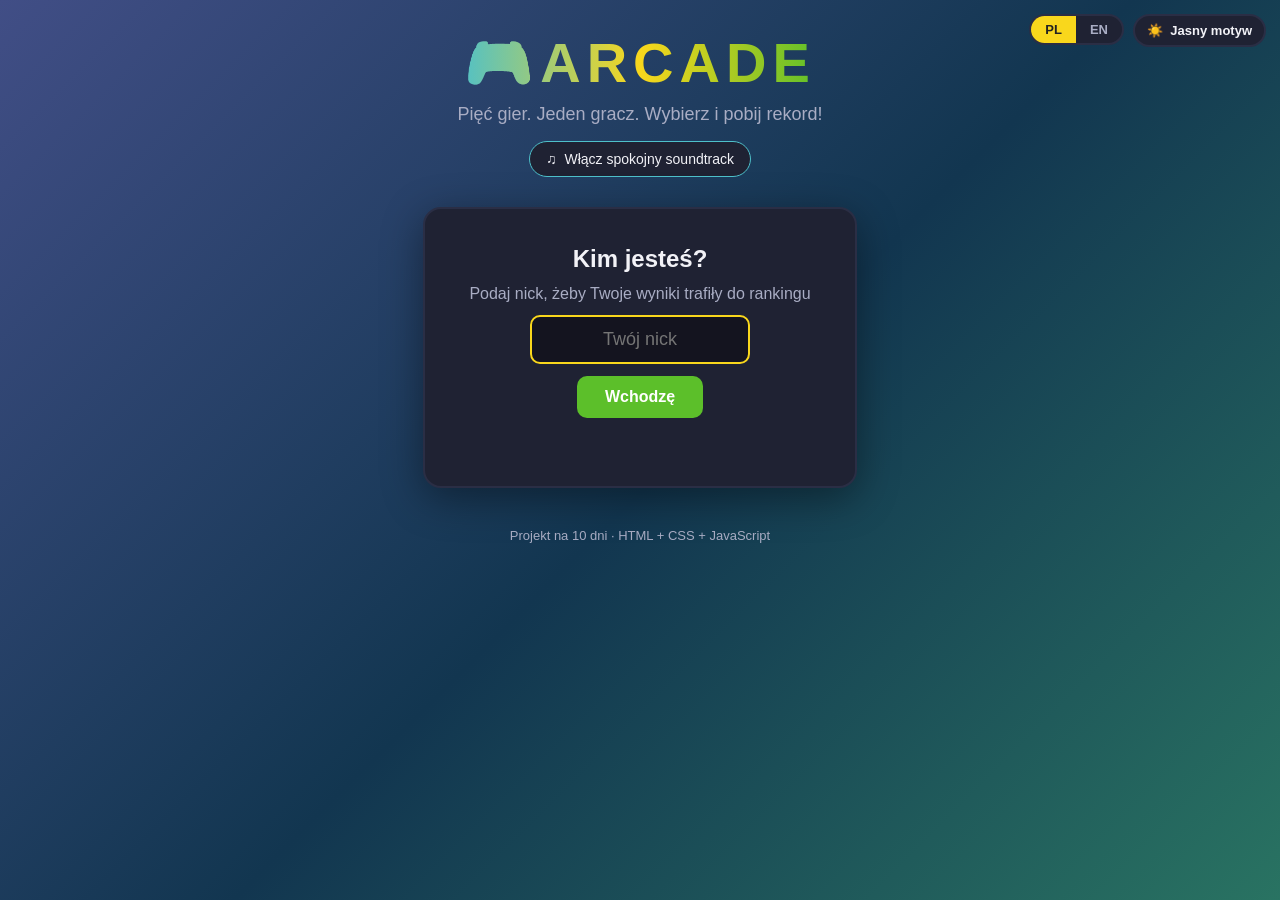
<file: index.html>
<!DOCTYPE html>
<html lang="pl">
<head>
    <!-- Ustawienia dokumentu: kodowanie, widok mobilny, tytuł i arkusz stylów menu. -->
    <meta charset="UTF-8">
    <meta name="viewport" content="width=device-width, initial-scale=1.0">
    <title data-i18n="tytul_strony">Arcade | Wybierz grę</title>
    <link rel="stylesheet" href="menu.css">
</head>
<body>

    <!-- Przyciski zmiany języka strony. Obsługuje je wspólny skrypt rowerek.js. -->
    <div class="jezyk-przelacznik">
        <button data-jezyk="pl">PL</button>
        <button data-jezyk="en">EN</button>
    </div>
    <!-- Przełącznik jasnego i ciemnego motywu; wybrany motyw jest zapisywany w przeglądarce. -->
    <button type="button" class="motyw-przelacznik" data-motyw-przelacz aria-label="Jasny motyw">
        <span aria-hidden="true">☀️</span>
        <span data-motyw-etykieta>Jasny motyw</span>
    </button>

    <!-- Tytuł strony i krótki opis salonu gier. -->
    <header class="naglowek">
        <h1>🎮ARCADE</h1>
        <p class="podtytul" data-i18n="podtytul">Pięć gier. Jeden gracz. Wybierz i pobij rekord!</p>
        <button type="button" id="soundtrack-btn" class="soundtrack-btn" aria-pressed="false">
            <span aria-hidden="true">♫</span>
            <span id="soundtrack-label" data-i18n="soundtrack_play">Włącz spokojny soundtrack</span>
        </button>
    </header>

    <main>
        <!-- Formularz logowania wyświetlany przed wyborem gry. -->
        <section id="login-box" class="panel">
            <h2 data-i18n="login_tytul">Kim jesteś?</h2>
            <p data-i18n="login_opis">Podaj nick, żeby Twoje wyniki trafiły do rankingu</p>
            <input id="nick-input" type="text" maxlength="12" data-i18n-placeholder="nick_placeholder" placeholder="Twój nick" autocomplete="off">
            <button id="zaloguj-btn" class="przycisk" data-i18n="wchodze">Wchodzę</button>
            <p id="login-blad"></p>
        </section>

        <!-- Menu gier, ranking gracza oraz ciekawostki uzupełniane przez menu.js. -->
        <section id="wybor" class="hidden">
            <div class="gracz-pasek">
                <span>👤 <span data-i18n="gracz">Gracz:</span> <strong id="nick-wyswietl"></strong></span>
                <button id="wyloguj-btn" class="maly" data-i18n="zmien_gracza">Zmień gracza</button>
            </div>

            <section class="wyzwanie" aria-labelledby="wyzwanie-tytul">
                <div class="wyzwanie-ikona" aria-hidden="true">⚡</div>
                <div class="wyzwanie-tresc">
                    <span class="wyzwanie-etykieta" data-i18n="wyzwanie_etykieta">WYZWANIE DNIA</span>
                    <h2 id="wyzwanie-tytul"><span data-i18n="wyzwanie-dzis">Dziś na celowniku:</span> <strong id="wyzwanie-gra">SNAKE</strong></h2>
                    <p data-i18n="wyzwanie-opis">Pobij swój rekord i zgarnij chwałę!</p>
                </div>
                <div class="wyzwanie-akcja">
                    <div class="wyzwanie-czas">
                        <span data-i18n="wyzwanie-koniec">Nowe wyzwanie za</span>
                        <strong id="wyzwanie-odliczanie">24:00:00</strong>
                    </div>
                    <a id="wyzwanie-link" class="przycisk" href="document2.html" data-i18n="wyzwanie-graj">Podejmij wyzwanie →</a>
                </div>
            </section>

            <section class="osiagniecia" aria-labelledby="osiagniecia-tytul">
                <div class="osiagniecia-naglowek">
                    <div>
                        <h2 id="osiagniecia-tytul" data-i18n="osiagniecia_tytul">Twoje osiągnięcia</h2>
                        <p data-i18n="osiagniecia_opis">Graj, zdobywaj punkty i odblokowuj odznaki.</p>
                    </div>
                    <strong id="osiagniecia-licznik" aria-live="polite">0/5</strong>
                </div>
                <ul class="osiagniecia-lista">
                    <li class="osiagniecie" id="osiagniecie-flappy">
                        <span class="osiagniecie-ikona" aria-hidden="true">🐦</span>
                        <span class="osiagniecie-tresc">
                            <strong data-i18n="osiagniecie_flappy">Pewne skrzydła</strong>
                            <span data-i18n="osiagniecie_flappy_opis">Zdobądź 10 punktów we Flappy.</span>
                        </span>
                        <span class="osiagniecie-postep" id="postep-flappy">0/10</span>
                        <span class="osiagniecie-status" id="status-flappy"></span>
                    </li>
                    <li class="osiagniecie" id="osiagniecie-snake">
                        <span class="osiagniecie-ikona" aria-hidden="true">🐍</span>
                        <span class="osiagniecie-tresc">
                            <strong data-i18n="osiagniecie_snake">Wąż nie do zatrzymania</strong>
                            <span data-i18n="osiagniecie_snake_opis">Zdobądź 10 punktów w Snake’u.</span>
                        </span>
                        <span class="osiagniecie-postep" id="postep-snake">0/10</span>
                        <span class="osiagniecie-status" id="status-snake"></span>
                    </li>
                    <li class="osiagniecie" id="osiagniecie-rajd">
                        <span class="osiagniecie-ikona" aria-hidden="true">🏁</span>
                        <span class="osiagniecie-tresc">
                            <strong data-i18n="osiagniecie_rajd">Do mety!</strong>
                            <span data-i18n="osiagniecie_rajd_opis">Ukończ trzy okrążenia w Rajdzie.</span>
                        </span>
                        <span class="osiagniecie-postep" id="postep-rajd">0/1</span>
                        <span class="osiagniecie-status" id="status-rajd"></span>
                    </li>
                    <li class="osiagniecie" id="osiagniecie-breakout">
                        <span class="osiagniecie-ikona" aria-hidden="true">🧱</span>
                        <span class="osiagniecie-tresc">
                            <strong data-i18n="osiagniecie_breakout">Mistrz cegiełek</strong>
                            <span data-i18n="osiagniecie_breakout_opis">Zdobądź 300 punktów w Breakoucie.</span>
                        </span>
                        <span class="osiagniecie-postep" id="postep-breakout">0/300</span>
                        <span class="osiagniecie-status" id="status-breakout"></span>
                    </li>
                    <li class="osiagniecie" id="osiagniecie-tetris">
                        <span class="osiagniecie-ikona" aria-hidden="true">🧩</span>
                        <span class="osiagniecie-tresc">
                            <strong data-i18n="osiagniecie_tetris">Mistrz układania</strong>
                            <span data-i18n="osiagniecie_tetris_opis">Zdobądź 500 punktów w Tetrisie.</span>
                        </span>
                        <span class="osiagniecie-postep" id="postep-tetris">0/500</span>
                        <span class="osiagniecie-status" id="status-tetris"></span>
                    </li>
                </ul>
            </section>

            <div class="karty">

                <!-- Karta Flappy: opis, rekord, ranking i odnośnik do gry. -->
                <article class="karta" tabindex="0">
                    <div class="obrazek flappy-tlo">
                        <span class="chmurka c1">☁️</span>
                        <span class="chmurka c2">☁️</span>
                        <span class="postac">🐦</span>
                    </div>
                    <div class="tresc">
                        <h2>PIGEON</h2>
                        <p class="opis" data-i18n="flappy_opis">Leć między rurami i nie dotknij niczego. Proste zasady, trudne wykonanie.</p>
                        <p class="sterowanie" data-i18n="flappy_ster">⌨️ Spacja, klik lub dotyk</p>

                        <div class="statystyki">
                            <p class="rekord"><span data-i18n="twoj_rekord">Twój rekord:</span> <strong id="rekord-flappy">0</strong></p>
                            <h3 data-i18n="top3">🏆 TOP 3</h3>
                            <ol id="top-flappy"></ol>
                        </div>

                        <div class="ciekawostka">
                            <span class="etykieta" data-i18n="czy_wiesz">💡 Czy wiesz, że...</span>
                            <p id="fakt-flappy"></p>
                            <button class="link-btn" data-gra="flappy" data-i18n="kolejna">Kolejna ciekawostka ↻</button>
                        </div>

                        <a class="graj" href="document.html" data-i18n="graj_flappy">▶ Graj we Flappy</a>
                    </div>
                </article>

                <!-- Karta Snake: opis, rekord, ranking i odnośnik do gry. -->
                <article class="karta" tabindex="0">
                    <div class="obrazek snake-tlo">
                        <span class="jablko">🍎</span>
                        <span class="postac">🐍</span>
                    </div>
                    <div class="tresc">
                        <h2>SNAKE</h2>
                        <p class="opis" data-i18n="snake_opis">Zjadaj jabłka, rośnij i nie wjedź w siebie. Z każdym punktem jest szybciej.</p>
                        <p class="sterowanie" data-i18n="snake_ster">⌨️ Strzałki lub WASD, P to pauza</p>

                        <div class="statystyki">
                            <p class="rekord"><span data-i18n="twoj_rekord">Twój rekord:</span> <strong id="rekord-snake">0</strong></p>
                            <h3 data-i18n="top3">🏆 TOP 3</h3>
                            <ol id="top-snake"></ol>
                        </div>

                        <div class="ciekawostka">
                            <span class="etykieta" data-i18n="czy_wiesz">💡 Czy wiesz, że...</span>
                            <p id="fakt-snake"></p>
                            <button class="link-btn" data-gra="snake" data-i18n="kolejna">Kolejna ciekawostka ↻</button>
                        </div>

                        <a class="graj" href="document2.html" data-i18n="graj_snake">▶ Graj w Snake</a>
                    </div>
                </article>

                <!-- Karta rajdu: opis, najlepszy czas, ranking i odnośnik do gry. -->
                <article class="karta" tabindex="0">
                    <div class="obrazek rajd-tlo">
                        <span class="postac">🏎️</span>
                    </div>
                    <div class="tresc">
                        <h2 data-i18n="rajd_nazwa">Rajd</h2>
                        <p class="opis" data-i18n="rajd_opis">Wybierz jedną z 4 długich tras i przejedź 3 okrążenia. Uważaj na piasek, żwir i błoto!</p>
                        <p class="sterowanie" data-i18n="rajd_ster">⌨️ Strzałki lub WASD, spacja to hamulec ręczny</p>

                        <div class="statystyki">
                            <p class="rekord"><span data-i18n="twoj_czas">Twój najlepszy czas:</span> <strong id="rekord-rajd">--</strong></p>
                            <h3 data-i18n="top3_czasy">🏆 Najlepsze czasy</h3>
                            <ol id="top-rajd"></ol>
                        </div>

                        <div class="ciekawostka">
                            <span class="etykieta" data-i18n="czy_wiesz">💡 Czy wiesz, że...</span>
                            <p id="fakt-rajd"></p>
                            <button class="link-btn" data-gra="rajd" data-i18n="kolejna">Kolejna ciekawostka ↻</button>
                        </div>

                        <a class="graj" href="rajd.html" data-i18n="graj_rajd">▶ Jedź w Rajdzie</a>
                    </div>
                </article>

                <!-- Karta Breakout: opis, rekord, ranking i odnośnik do gry. -->
                <article class="karta" tabindex="0">
                    <div class="obrazek breakout-tlo">
                        <span class="cegielki" aria-hidden="true">🟥🟨🟩</span>
                        <span class="postac">🏓</span>
                    </div>
                    <div class="tresc">
                        <h2 data-i18n="breakout_nazwa">Breakout</h2>
                        <p class="opis" data-i18n="breakout_opis">Odbijaj piłkę paletką, rozbij cegiełki i nie pozwól jej spaść!</p>
                        <p class="sterowanie" data-i18n="breakout_ster">⌨️ Strzałki lub A/D, mysz albo dotyk</p>

                        <div class="statystyki">
                            <p class="rekord"><span data-i18n="twoj_rekord">Twój rekord:</span> <strong id="rekord-breakout">0</strong></p>
                            <h3 data-i18n="top3">🏆 TOP 3</h3>
                            <ol id="top-breakout"></ol>
                        </div>

                        <div class="ciekawostka">
                            <span class="etykieta" data-i18n="czy_wiesz">💡 Czy wiesz, że...</span>
                            <p id="fakt-breakout"></p>
                            <button class="link-btn" data-gra="breakout" data-i18n="kolejna">Kolejna ciekawostka ↻</button>
                        </div>

                        <a class="graj" href="breakout.html" data-i18n="graj_breakout">▶ Graj w Breakout</a>
                    </div>
                </article>

                <!-- Karta Tetrisa: opis, rekord, ranking i odnośnik do gry. -->
                <article class="karta" tabindex="0">
                    <div class="obrazek tetris-tlo">
                        <span class="tetris-klocki" aria-hidden="true">🟦🟪🟨</span>
                        <span class="postac">🧩</span>
                    </div>
                    <div class="tresc">
                        <h2 data-i18n="tetris_nazwa">Tetris</h2>
                        <p class="opis" data-i18n="tetris_opis">Układaj spadające klocki, czyść rzędy i zdobywaj punkty.</p>
                        <p class="sterowanie" data-i18n="tetris_ster">⌨️ ← → ruch, ↑ obrót, ↓ szybciej, spacja: zrzut, P: pauza</p>

                        <div class="statystyki">
                            <p class="rekord"><span data-i18n="twoj_rekord">Twój rekord:</span> <strong id="rekord-tetris">0</strong></p>
                            <h3 data-i18n="top3">🏆 TOP 3</h3>
                            <ol id="top-tetris"></ol>
                        </div>

                        <div class="ciekawostka">
                            <span class="etykieta" data-i18n="czy_wiesz">💡 Czy wiesz, że...</span>
                            <p id="fakt-tetris"></p>
                            <button class="link-btn" data-gra="tetris" data-i18n="kolejna">Kolejna ciekawostka ↻</button>
                        </div>

                        <a class="graj" href="tetris.html" data-i18n="graj_tetris">▶ Graj w Tetrisa</a>
                    </div>
                </article>

            </div>
        </section>
    </main>

    <!-- Stopka z opisem projektu. -->
    <footer data-i18n="stopka">Projekt na 10 dni · HTML + CSS + JavaScript</footer>

    <!-- Najpierw ładowane są tłumaczenia i obsługa motywu, potem logika menu. -->
    <script src="rowerek.js"></script>
    <script src="menu.js"></script>
</body>
</html>
</file>
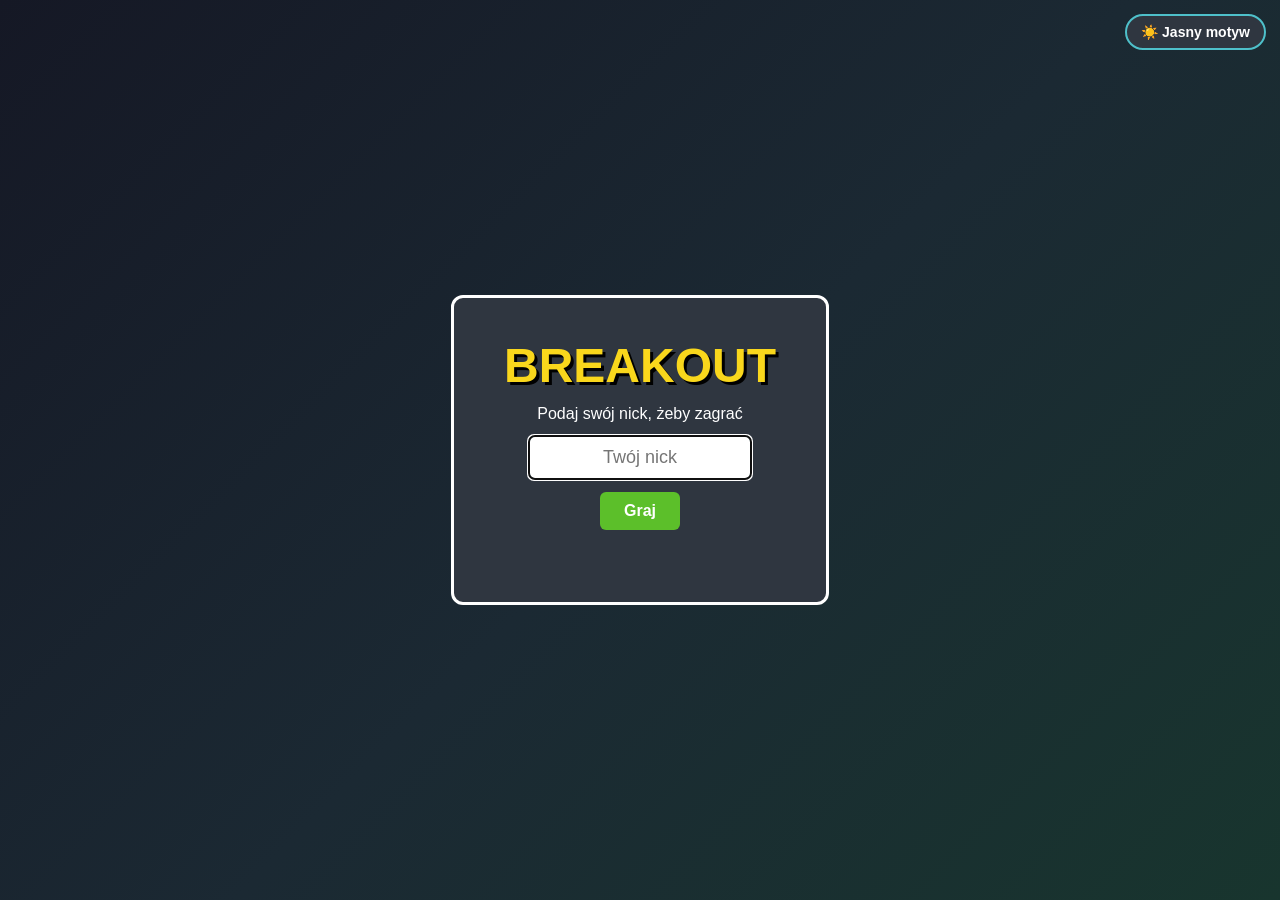
<file: breakout.html>
<!DOCTYPE html>
<html lang="pl">
<head>
    <meta charset="UTF-8">
    <meta name="viewport" content="width=device-width, initial-scale=1.0">
    <title>Breakout</title>
    <link rel="stylesheet" href="style.css">
</head>
<body>
    <button type="button" class="motyw-przelacznik" data-motyw-przelacz aria-label="Jasny motyw">
        <span aria-hidden="true">☀️</span>
        <span data-motyw-etykieta>Jasny motyw</span>
    </button>

    <div id="login-ekran">
        <h1>BREAKOUT</h1>
        <p data-i18n="login_gra_opis">Podaj swój nick, żeby zagrać</p>
        <input id="nick-input" type="text" maxlength="12" data-i18n-placeholder="nick_placeholder" placeholder="Twój nick" autocomplete="off">
        <button id="zaloguj-btn" data-i18n="graj_btn">Graj</button>
        <p id="login-blad"></p>
    </div>

    <div id="gra-kontener" class="hidden">
        <div class="breakout-plansza">
            <canvas id="gra" class="breakout-canvas" width="480" height="600"></canvas>
            <div class="sterowanie-dotykowe breakout-przyciski" aria-label="Sterowanie Breakout">
                <button type="button" data-ruch-paletki="-1" data-i18n-aria-label="kontrolka_lewo">←</button>
                <button type="button" id="breakout-pauza-btn" data-i18n="breakout_pauzuj">Pauza</button>
                <button type="button" data-ruch-paletki="1" data-i18n-aria-label="kontrolka_prawo">→</button>
            </div>
            <section class="breakout-selektor" aria-labelledby="breakout-poziomy-tytul">
                <h2 id="breakout-poziomy-tytul" data-i18n="breakout_wybierz_poziom">Wybierz poziom</h2>
                <div class="breakout-poziomy" role="group" aria-labelledby="breakout-poziomy-tytul">
                    <button type="button" class="breakout-poziom-btn" data-poziom="1" data-i18n="breakout_poziom_1">Poziom 1</button>
                    <button type="button" class="breakout-poziom-btn" data-poziom="2" data-i18n="breakout_poziom_2">Poziom 2</button>
                    <button type="button" class="breakout-poziom-btn" data-poziom="3" data-i18n="breakout_poziom_3">Poziom 3</button>
                    <button type="button" class="breakout-poziom-btn" data-poziom="4" data-i18n="breakout_poziom_4">Poziom 4</button>
                    <button type="button" class="breakout-poziom-btn" data-poziom="5" data-i18n="breakout_poziom_5">Poziom 5</button>
                </div>
                <p data-i18n="breakout_zmiana_poziomu">Zmiana poziomu rozpoczyna nową grę.</p>
            </section>
        </div>

        <aside id="panel">
            <p><span data-i18n="gracz">Gracz:</span> <strong id="nick-wyswietl"></strong></p>
            <button id="wyloguj-btn" data-i18n="zmien_gracza">Zmień gracza</button>
            <a href="index.html" class="menu-link" data-i18n="menu">← Menu</a>
            <p class="opis" data-i18n="breakout_ster">Sterowanie: strzałki lub A/D, mysz albo dotyk</p>
            <p><span data-i18n="breakout_zycia">Życia:</span> <strong id="zycia-wyswietl">3</strong></p>

            <h2 data-i18n="tabela">Tabela wyników</h2>
            <ol id="tabela"></ol>
        </aside>
    </div>

    <script src="rowerek.js"></script>
    <script src="breakout.js"></script>
</body>
</html>
</file>
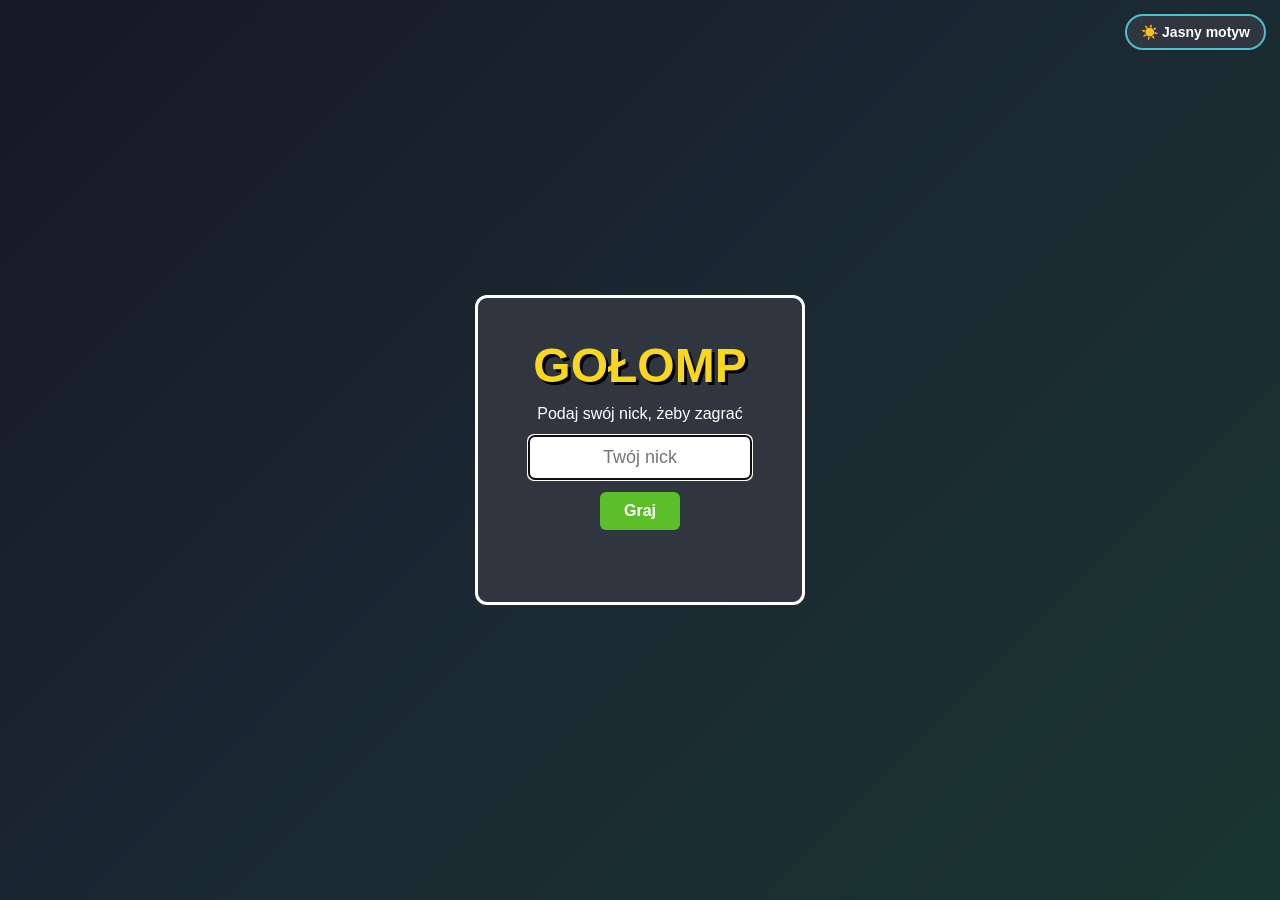
<file: document.html>
<!DOCTYPE html>
<html lang="pl">
<head>
    <!-- Ustawienia dokumentu oraz wspólny arkusz stylów ekranów gier. -->
    <meta charset="UTF-8">
    <meta name="viewport" content="width=device-width, initial-scale=1.0">
    <title>GOŁOMP</title>
    <link rel="stylesheet" href="style.css">
</head>
<body>
    <!-- Przełącznik motywu jest wspólny dla menu i wszystkich gier. -->
    <button type="button" class="motyw-przelacznik" data-motyw-przelacz aria-label="Jasny motyw">
        <span aria-hidden="true">☀️</span>
        <span data-motyw-etykieta>Jasny motyw</span>
    </button>

    <!-- One-second public-domain dove coo, by mary905 (PDSounds.org recording 503). -->
    <audio id="flappy-gruchanie" src="flappy-coo.wav" preload="auto"></audio>

    <!-- Formularz nicku; gra rozpoczyna się po poprawnym zalogowaniu. -->
    <div id="login-ekran">
        <h1>GOŁOMP</h1>
        <p data-i18n="login_gra_opis">Podaj swój nick, żeby zagrać</p>
        <input id="nick-input" type="text" maxlength="12" data-i18n-placeholder="nick_placeholder" placeholder="Twój nick" autocomplete="off">
        <button id="zaloguj-btn" data-i18n="graj_btn">Graj</button>
        <p id="login-blad"></p>
    </div>

    <!-- Obszar aktywnej gry: plansza Canvas oraz panel gracza i rankingu. -->
    <div id="gra-kontener" class="hidden">
        <section class="plansza-kontener" aria-label="Flappy">
            <!-- Główna plansza Flappy Bird rysowana przez kod JavaScript. -->
            <canvas id="gra" width="400" height="600"></canvas>
            <button type="button" id="skok-btn" class="sterowanie-przycisk flappy-skok" data-i18n="flappy_skok">Skok</button>
        </section>

        <!-- Panel boczny zawierający gracza, przycisk zmiany nicku i tabelę wyników. -->
        <aside id="panel">
            <p><span data-i18n="gracz">Gracz:</span> <strong id="nick-wyswietl"></strong></p>
            <button id="wyloguj-btn" data-i18n="zmien_gracza">Zmień gracza</button>
            <a href="index.html" class="menu-link" data-i18n="menu">← Menu</a>

            <h2 data-i18n="tabela">Tabela wyników</h2>
            <ol id="tabela"></ol>
        </aside>
    </div>

    <!-- Wspólny skrypt tłumaczeń i motywu musi załadować się przed logiką gry. -->
    <script src="rowerek.js"></script>
    <script src="game.js"></script>
</body>
</html>
</file>
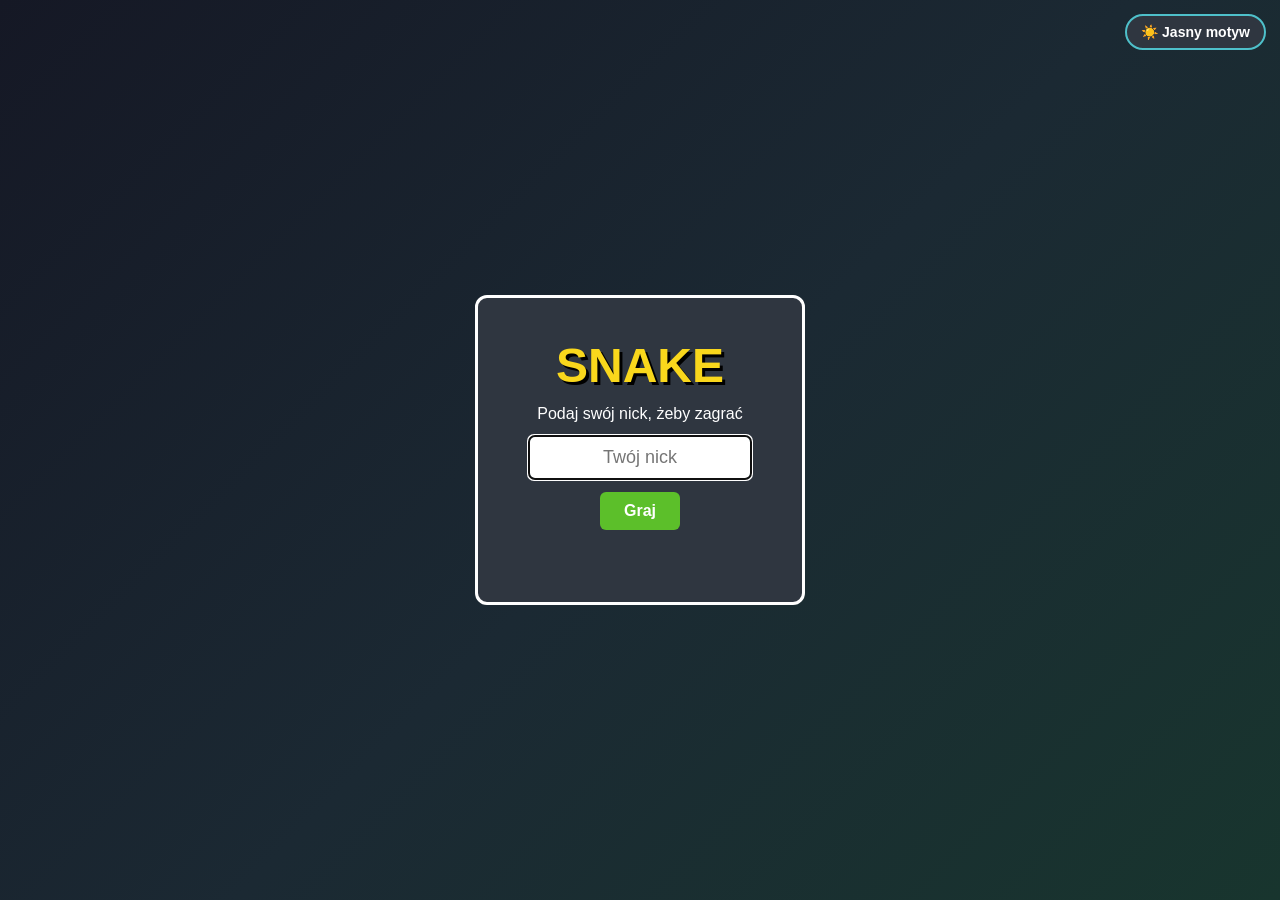
<file: document2.html>
<!DOCTYPE html>
<html lang="pl">
<head>
    <!-- Ustawienia dokumentu oraz wspólny arkusz stylów ekranów gier. -->
    <meta charset="UTF-8">
    <meta name="viewport" content="width=device-width, initial-scale=1.0">
    <title>Snake</title>
    <link rel="stylesheet" href="style.css">
</head>
<body>
    <!-- Przełącznik motywu jest wspólny dla menu i wszystkich gier. -->
    <button type="button" class="motyw-przelacznik" data-motyw-przelacz aria-label="Jasny motyw">
        <span aria-hidden="true">☀️</span>
        <span data-motyw-etykieta>Jasny motyw</span>
    </button>

    <!-- Formularz nicku wyświetlany przed uruchomieniem Snake'a. -->
    <div id="login-ekran">
        <h1>SNAKE</h1>
        <p data-i18n="login_gra_opis">Podaj swój nick, żeby zagrać</p>
        <input id="nick-input" type="text" maxlength="12" data-i18n-placeholder="nick_placeholder" placeholder="Twój nick" autocomplete="off">
        <button id="zaloguj-btn" data-i18n="graj_btn">Graj</button>
        <p id="login-blad"></p>
    </div>

    <!-- Obszar aktywnej gry: plansza Canvas oraz panel gracza i rankingu. -->
    <div id="gra-kontener" class="hidden">
        <section class="plansza-kontener snake-plansza" aria-label="Snake">
            <!-- Plansza Snake'a rysowana i aktualizowana przez game2.js. -->
            <canvas id="gra" width="400" height="400"></canvas>
            <div class="sterowanie-dotykowe snake-przyciski" aria-label="Sterowanie Snake">
                <button type="button" data-kierunek="ArrowUp" data-i18n-aria-label="kontrolka_gora">↑</button>
                <button type="button" data-kierunek="ArrowLeft" data-i18n-aria-label="kontrolka_lewo">←</button>
                <button type="button" data-kierunek="ArrowDown" data-i18n-aria-label="kontrolka_dol">↓</button>
                <button type="button" data-kierunek="ArrowRight" data-i18n-aria-label="kontrolka_prawo">→</button>
                <button type="button" id="snake-pauza-btn" class="snake-pauza-btn" data-i18n="snake_pauzuj">Pauza</button>
            </div>
        </section>

        <aside id="panel">
            <p><span data-i18n="gracz">Gracz:</span> <strong id="nick-wyswietl"></strong></p>
            <button id="wyloguj-btn" data-i18n="zmien_gracza">Zmień gracza</button>
            <a href="index.html" class="menu-link" data-i18n="menu">← Menu</a>

            <!-- Podpowiedzi dotyczące sterowania -->
            <p class="opis">
                <span data-i18n="snake_panel_1">Sterowanie: strzałki lub WASD</span><br>
                <span data-i18n="snake_panel_2">P: pauza</span><br>
                <span data-i18n="snake_panel_3">Telefon: przesuń palcem</span>
            </p>

            <h2 data-i18n="tabela">Tabela wyników</h2>
            <ol id="tabela"></ol>
        </aside>
    </div>

    <!-- Wspólny skrypt tłumaczeń i motywu musi załadować się przed logiką gry. -->
    <script src="rowerek.js"></script>
    <script src="game2.js"></script>
</body>
</html>
</file>
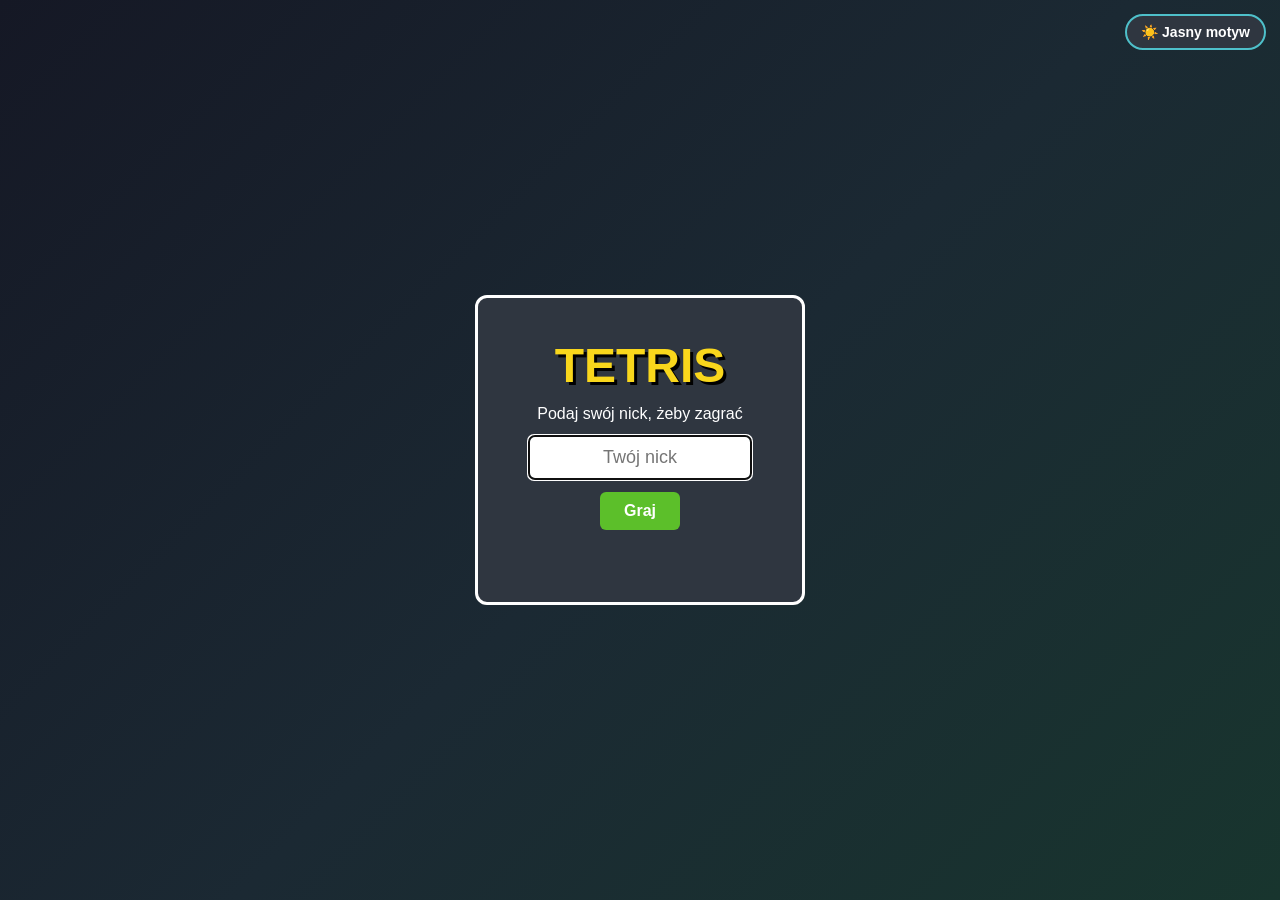
<file: tetris.html>
<!DOCTYPE html>
<html lang="pl">
<head>
    <meta charset="UTF-8">
    <meta name="viewport" content="width=device-width, initial-scale=1.0">
    <title>Tetris</title>
    <link rel="stylesheet" href="style.css">
</head>
<body>
    <button type="button" class="motyw-przelacznik" data-motyw-przelacz aria-label="Jasny motyw">
        <span aria-hidden="true">☀️</span>
        <span data-motyw-etykieta>Jasny motyw</span>
    </button>

    <div id="login-ekran">
        <h1>TETRIS</h1>
        <p data-i18n="login_gra_opis">Podaj swój nick, żeby zagrać</p>
        <input id="nick-input" type="text" maxlength="12" data-i18n-placeholder="nick_placeholder" placeholder="Twój nick" autocomplete="off">
        <button id="zaloguj-btn" data-i18n="graj_btn">Graj</button>
        <p id="login-blad"></p>
    </div>

    <div id="gra-kontener" class="hidden">
        <section class="tetris-plansza" aria-label="Tetris">
            <div class="tetris-statystyki" aria-live="polite">
                <span><span data-i18n="tetris_wynik">Wynik:</span> <strong id="wynik-wyswietl">0</strong></span>
                <span><span data-i18n="tetris_poziom">Poziom:</span> <strong id="poziom-wyswietl">1</strong></span>
                <span><span data-i18n="tetris_rzedow">Rzędy:</span> <strong id="rzedy-wyswietl">0</strong></span>
            </div>
            <canvas id="gra" class="tetris-canvas" width="300" height="600" tabindex="0"
                aria-label="Plansza Tetris"></canvas>
            <div class="tetris-przyciski" aria-label="Sterowanie dotykowe">
                <button type="button" data-ruch="lewo" aria-label="W lewo">←</button>
                <button type="button" data-ruch="dol" aria-label="W dół">↓</button>
                <button type="button" data-ruch="obrot" aria-label="Obróć klocek">↻</button>
                <button type="button" data-ruch="zrzut" aria-label="Zrzuć klocek">⤓</button>
                <button type="button" data-ruch="prawo" aria-label="W prawo">→</button>
            </div>
        </section>

        <aside id="panel">
            <p><span data-i18n="gracz">Gracz:</span> <strong id="nick-wyswietl"></strong></p>
            <button id="wyloguj-btn" data-i18n="zmien_gracza">Zmień gracza</button>
            <a href="index.html" class="menu-link" data-i18n="menu">← Menu</a>
            <p class="opis" data-i18n="tetris_sterowanie">← → ruch · ↑ obrót · ↓ szybciej · spacja: zrzut · P: pauza</p>
            <button type="button" id="pauza-btn" class="tetris-pauza-btn" data-i18n="tetris_pauzuj">Pauzuj</button>
            <p><span data-i18n="twoj_rekord">Twój rekord:</span> <strong id="rekord-wyswietl">0</strong></p>

            <h2 data-i18n="tabela">Tabela wyników</h2>
            <ol id="tabela"></ol>
        </aside>
    </div>

    <script src="rowerek.js"></script>
    <script src="tetris.js"></script>
</body>
</html>
</file>
<file: menu.css>
:root {
    --tlo: linear-gradient(135deg, #414e86 0%, #123650 52%, #297362 100%);
    --tlo-pola: #14141f;
    --panel: #1f2233;
    --panel-jasny: #2a2e45;
    --zolty: #f9d71c;
    --zielony: #5CBF2A;
    --niebieski: #4EC0CA;
    --tekst: #f2f2f7;
    --tekst-przygaszony: #a9adc4;
}

body[data-theme="light"] {
    --tlo: linear-gradient(135deg, #92a8d4 0%, #74c7c0 52%, #9ee563 100%);
    --tlo-pola: #cee0f2;
    --panel: #ffffff;
    --panel-jasny: #e5ebf1;
    --tekst: #20242b;
    --tekst-przygaszony: #5c6572;
}

* {
    box-sizing: border-box;
}

body {
    margin: 0;
    min-height: 100vh;
    display: flex;
    flex-direction: column;
    align-items: center;
    padding: 30px 16px;
    background: var(--tlo) fixed;
    color: var(--tekst);
    font-family: "Segoe UI", Arial, sans-serif;
}

.hidden {
    display: none !important;
}

/* ---------- NAGŁÓWEK ---------- */
.naglowek {
    text-align: center;
    margin-bottom: 30px;
    animation: wejscie-strony 650ms cubic-bezier(0.2, 0.75, 0.3, 1) both;
}

.naglowek h1 {
    margin: 0;
    font-size: 56px;
    letter-spacing: 6px;
    background: linear-gradient(90deg, var(--niebieski), var(--zolty), var(--zielony));
    -webkit-background-clip: text;
    background-clip: text;
    -webkit-text-fill-color: transparent;
}

.podtytul {
    margin: 8px 0 0;
    color: var(--tekst-przygaszony);
    font-size: 18px;
}

.soundtrack-btn {
    display: inline-flex;
    align-items: center;
    gap: 8px;
    margin-top: 16px;
    padding: 9px 16px;
    border: 1px solid var(--niebieski);
    border-radius: 24px;
    background: var(--panel);
    color: var(--tekst);
    font: inherit;
    font-size: 14px;
    cursor: pointer;
    transition: background 0.15s, transform 0.15s;
}

.soundtrack-btn:hover {
    background: var(--panel-jasny);
    transform: translateY(-1px);
}

main {
    width: 100%;
    display: flex;
    flex-direction: column;
    align-items: center;
}

/* ---------- PRZYCISKI ---------- */
.przycisk, .graj {
    display: inline-block;
    padding: 12px 28px;
    font-size: 16px;
    font-weight: bold;
    border: none;
    border-radius: 10px;
    background: var(--zielony);
    color: white;
    cursor: pointer;
    text-decoration: none;
    text-align: center;
    transition: transform 0.15s, background 0.15s;
}

.motyw-przelacznik {
    position: fixed;
    top: 14px;
    right: 14px;
    z-index: 5;
    display: flex;
    align-items: center;
    gap: 7px;
    padding: 7px 12px;
    border: 2px solid var(--panel-jasny);
    border-radius: 20px;
    background: var(--panel);
    color: var(--tekst);
    font-size: 13px;
    font-weight: bold;
    cursor: pointer;
    transition: border-color 0.15s, transform 0.15s;
}

.motyw-przelacznik:hover {
    border-color: var(--zolty);
    transform: translateY(-1px);
}

.przycisk:hover, .graj:hover {
    background: #4CA71F;
    transform: scale(1.04);
}

button.maly {
    padding: 5px 14px;
    font-size: 13px;
    border: 1px solid var(--tekst-przygaszony);
    border-radius: 20px;
    background: transparent;
    color: var(--tekst);
    cursor: pointer;
}

button.maly:hover {
    border-color: var(--zolty);
    color: var(--zolty);
}

/* ---------- LOGOWANIE ---------- */
.panel {
    display: flex;
    flex-direction: column;
    align-items: center;
    gap: 12px;
    background: var(--panel);
    padding: 36px 44px;
    border-radius: 18px;
    border: 2px solid var(--panel-jasny);
    box-shadow: 0 10px 40px rgba(0, 0, 0, 0.4);
    text-align: center;
    animation: wejscie-strony 650ms cubic-bezier(0.2, 0.75, 0.3, 1) 100ms both;
}

.panel h2 {
    margin: 0;
}

.panel p {
    margin: 0;
    color: var(--tekst-przygaszony);
}

#nick-input {
    padding: 12px;
    font-size: 18px;
    border-radius: 10px;
    border: 2px solid var(--niebieski);
    background: var(--tlo-pola);
    color: var(--tekst);
    text-align: center;
    width: 220px;
    outline: none;
}

#nick-input:focus {
    border-color: var(--zolty);
}

#login-blad {
    color: #ff6b6b !important;
    min-height: 20px;
}

/* ---------- PASEK GRACZA ---------- */
.gracz-pasek {
    display: flex;
    align-items: center;
    justify-content: center;
    gap: 14px;
    margin-bottom: 26px;
    font-size: 18px;
}

#wybor {
    width: 100%;
}

#wybor:not(.hidden) > .gracz-pasek,
#wybor:not(.hidden) > .wyzwanie,
#wybor:not(.hidden) > .osiagniecia {
    animation: wejscie-strony 600ms cubic-bezier(0.2, 0.75, 0.3, 1) both;
}

#wybor:not(.hidden) > .gracz-pasek {
    animation-delay: 60ms;
}

#wybor:not(.hidden) > .wyzwanie {
    animation-delay: 140ms;
}

#wybor:not(.hidden) > .osiagniecia {
    animation-delay: 220ms;
}

@keyframes wejscie-strony {
    from {
        opacity: 0;
        transform: translateY(18px);
    }
    to {
        opacity: 1;
        transform: translateY(0);
    }
}

/* ---------- WYZWANIE DNIA ---------- */
.wyzwanie {
    position: relative;
    display: flex;
    align-items: center;
    gap: 22px;
    max-width: 1060px;
    min-height: 174px;
    margin: 0 auto 32px;
    padding: 28px 34px;
    overflow: hidden;
    border: 1px solid rgba(249, 215, 28, 0.55);
    border-radius: 22px;
    background:
        radial-gradient(ellipse at 8% 50%, rgba(249, 215, 28, 0.2), transparent 42%),
        linear-gradient(115deg, #25233c, #172d3c 58%, #183b39);
    box-shadow: 0 14px 40px rgba(0, 0, 0, 0.3), inset 0 0 34px rgba(78, 192, 202, 0.08);
}

body[data-theme="light"] .wyzwanie {
    background:
        radial-gradient(ellipse at 8% 50%, rgba(249, 215, 28, 0.28), transparent 42%),
        linear-gradient(115deg, #fff9df, #e4f6f4 58%, #e4f4e8);
    box-shadow: 0 14px 40px rgba(30, 50, 70, 0.16), inset 0 0 34px rgba(78, 192, 202, 0.1);
}

.wyzwanie::after {
    position: absolute;
    top: -70%;
    right: 28%;
    width: 180px;
    height: 240%;
    background: linear-gradient(90deg, transparent, rgba(255, 255, 255, 0.08), transparent);
    content: "";
    transform: rotate(24deg);
    pointer-events: none;
}

.wyzwanie-ikona {
    flex: 0 0 76px;
    display: grid;
    width: 76px;
    height: 76px;
    place-items: center;
    border: 1px solid rgba(249, 215, 28, 0.7);
    border-radius: 22px;
    background: rgba(249, 215, 28, 0.12);
    color: var(--zolty);
    font-size: 40px;
    filter: drop-shadow(0 0 14px rgba(249, 215, 28, 0.45));
    animation: blysk-wyzwania 2.4s ease-in-out infinite;
}

.wyzwanie-tresc {
    flex: 1;
}

.wyzwanie-etykieta {
    color: var(--zolty);
    font-size: 12px;
    font-weight: 800;
    letter-spacing: 2px;
}

.wyzwanie h2 {
    margin: 7px 0 4px;
    font-size: clamp(21px, 3vw, 30px);
}

.wyzwanie h2 strong {
    color: var(--niebieski);
    text-shadow: 0 0 20px rgba(78, 192, 202, 0.35);
}

.wyzwanie-tresc p {
    margin: 0;
    color: var(--tekst-przygaszony);
}

.wyzwanie-akcja {
    position: relative;
    z-index: 1;
    display: flex;
    flex-direction: column;
    align-items: center;
    gap: 10px;
}

.wyzwanie-czas {
    display: flex;
    align-items: center;
    gap: 8px;
    color: var(--tekst-przygaszony);
    font-size: 12px;
}

.wyzwanie-czas strong {
    color: var(--zolty);
    font-variant-numeric: tabular-nums;
    font-size: 16px;
}

.wyzwanie .przycisk {
    white-space: nowrap;
    background: linear-gradient(100deg, #f6c928, #f08b35);
    color: #20212b;
    box-shadow: 0 5px 18px rgba(240, 139, 53, 0.25);
}

.wyzwanie .przycisk:hover {
    background: linear-gradient(100deg, #ffe15c, #ff9e4d);
}

/* ---------- OSIAGNIECIA ---------- */
.osiagniecia {
    width: min(100%, 1060px);
    margin: 0 auto 32px;
    padding: 22px 26px;
    border: 1px solid var(--panel-jasny);
    border-radius: 18px;
    background: var(--panel);
    box-shadow: 0 10px 30px rgba(0, 0, 0, 0.2);
}

.osiagniecia-naglowek,
.osiagniecie {
    display: flex;
    align-items: center;
    gap: 14px;
}

.osiagniecia-naglowek {
    justify-content: space-between;
    margin-bottom: 16px;
}

.osiagniecia-naglowek h2 {
    margin: 0 0 4px;
    font-size: 22px;
}

.osiagniecia-naglowek p {
    margin: 0;
    color: var(--tekst-przygaszony);
}

#osiagniecia-licznik {
    flex: 0 0 auto;
    padding: 7px 12px;
    border-radius: 20px;
    background: var(--panel-jasny);
    color: var(--zolty);
    font-size: 14px;
}

.osiagniecia-lista {
    display: grid;
    grid-template-columns: repeat(5, minmax(0, 1fr));
    gap: 10px;
    margin: 0;
    padding: 0;
    list-style: none;
}

.osiagniecie {
    min-width: 0;
    padding: 12px;
    border: 1px solid var(--panel-jasny);
    border-radius: 12px;
    background: var(--panel-jasny);
    opacity: 0.78;
}

.osiagniecie.odblokowane {
    border-color: rgba(249, 215, 28, 0.65);
    opacity: 1;
}

.osiagniecie-ikona {
    font-size: 26px;
}

.osiagniecie-tresc {
    display: flex;
    flex: 1;
    flex-direction: column;
    gap: 4px;
    min-width: 0;
    font-size: 13px;
}

.osiagniecie-tresc > span {
    color: var(--tekst-przygaszony);
    line-height: 1.4;
}

.osiagniecie-postep {
    color: var(--niebieski);
    font-size: 13px;
    font-variant-numeric: tabular-nums;
    white-space: nowrap;
}

.osiagniecie-status {
    color: var(--tekst-przygaszony);
    font-size: 12px;
    font-weight: bold;
    white-space: nowrap;
}

.osiagniecie.odblokowane .osiagniecie-status {
    color: var(--zolty);
}

@keyframes blysk-wyzwania {
    0%, 100% { transform: scale(1) rotate(-3deg); }
    50%      { transform: scale(1.06) rotate(3deg); }
}

/* ---------- KARTY GIER ---------- */
.karty {
    display: flex;
    align-items: flex-start;
    gap: 30px;
    flex-wrap: wrap;
    justify-content: center;
    width: 100%;
}

.karta {
    width: 340px;
    background: var(--panel);
    border-radius: 20px;
    border: 2px solid var(--panel-jasny);
    overflow: hidden;
    box-shadow: 0 10px 40px rgba(0, 0, 0, 0.4);
    transition: transform 0.25s, border-color 0.25s, box-shadow 0.25s;
}

#wybor:not(.hidden) .karta {
    animation: wejscie-karty 600ms cubic-bezier(0.2, 0.75, 0.3, 1) backwards;
}

#wybor:not(.hidden) .karta:nth-child(2) {
    animation-delay: 80ms;
}

#wybor:not(.hidden) .karta:nth-child(3) {
    animation-delay: 160ms;
}

#wybor:not(.hidden) .karta:nth-child(4) {
    animation-delay: 240ms;
}

#wybor:not(.hidden) .karta:nth-child(5) {
    animation-delay: 320ms;
}

@keyframes wejscie-karty {
    from {
        opacity: 0;
        transform: translateY(22px) scale(0.98);
    }
    to {
        opacity: 1;
        transform: translateY(0) scale(1);
    }
}

.karta:hover {
    transform: translateY(-8px);
    border-color: var(--zolty);
    box-shadow: 0 18px 50px rgba(0, 0, 0, 0.55);
}

.karta:focus-visible {
    outline: 3px solid var(--zolty);
    outline-offset: 4px;
}

@media (hover: hover) {
    .karta .statystyki,
    .karta .ciekawostka {
        display: none;
    }

    .karta:hover .statystyki,
    .karta:hover .ciekawostka,
    .karta:focus-within .statystyki,
    .karta:focus-within .ciekawostka {
        display: block;
    }
}

/* grafika na górze karty */
.obrazek {
    position: relative;
    height: 150px;
    display: flex;
    align-items: center;
    justify-content: center;
    overflow: hidden;
}

.flappy-tlo {
    background: linear-gradient(to bottom, #4EC0CA, #C8F0F5);
}

.snake-tlo {
    background: repeating-conic-gradient(#a7d948 0% 25%, #8ecc39 0% 50%) 0 0 / 40px 40px;
}

.postac {
    font-size: 72px;
    filter: drop-shadow(0 6px 6px rgba(0, 0, 0, 0.3));
    animation: unoszenie 2.4s ease-in-out infinite;
}

.chmurka {
    position: absolute;
    font-size: 40px;
    opacity: 0.85;
    animation: plyniecie 14s linear infinite;
}

.c1 { top: 12px; left: -60px; }
.c2 { top: 80px; left: -60px; animation-delay: -7s; font-size: 28px; }

.jablko {
    position: absolute;
    right: 40px;
    bottom: 22px;
    font-size: 34px;
    animation: pulsowanie 1.6s ease-in-out infinite;
}

@keyframes unoszenie {
    0%, 100% { transform: translateY(-8px) rotate(-4deg); }
    50%      { transform: translateY(8px) rotate(4deg); }
}

@keyframes plyniecie {
    from { transform: translateX(0); }
    to   { transform: translateX(460px); }
}

@keyframes pulsowanie {
    0%, 100% { transform: scale(1); }
    50%      { transform: scale(1.2); }
}

/* treść karty */
.tresc {
    padding: 20px 22px 24px;
    display: flex;
    flex-direction: column;
    gap: 10px;
}

.tresc h2 {
    margin: 0;
    font-size: 26px;
}

.opis {
    margin: 0;
    color: var(--tekst-przygaszony);
    line-height: 1.5;
    min-height: 4.5em;
}

.sterowanie {
    margin: 0;
    font-size: 14px;
    color: var(--niebieski);
    min-height: 2.8em;
}

/* statystyki */
.statystyki {
    background: var(--panel-jasny);
    border-radius: 12px;
    padding: 12px 16px;
}

.rekord {
    margin: 0 0 6px;
}

.rekord strong {
    color: var(--zolty);
    font-size: 20px;
}

.statystyki h3 {
    margin: 8px 0 4px;
    font-size: 15px;
    color: var(--zolty);
}

.statystyki ol {
    margin: 0;
    padding-left: 22px;
    min-height: 66px;
    font-size: 15px;
}

.statystyki li {
    padding: 3px 0;
}

.statystyki li .pkt {
    float: right;
    font-weight: bold;
}

.statystyki li.ja {
    color: var(--zolty);
}

/* ciekawostka */
.ciekawostka {
    border-left: 4px solid var(--zolty);
    background: rgba(249, 215, 28, 0.07);
    border-radius: 0 12px 12px 0;
    padding: 12px 14px;
}

.etykieta {
    font-size: 13px;
    font-weight: bold;
    color: var(--zolty);
}

.ciekawostka p {
    margin: 6px 0 8px;
    font-size: 14px;
    line-height: 1.5;
    min-height: 84px;
}

.link-btn {
    background: none;
    border: none;
    padding: 0;
    color: var(--niebieski);
    font-size: 13px;
    cursor: pointer;
}

.link-btn:hover {
    text-decoration: underline;
}

/* ---------- STOPKA ---------- */
footer {
    margin-top: 40px;
    color: var(--tekst-przygaszony);
    font-size: 13px;
}

@media (max-width: 420px) {
    .naglowek h1 { font-size: 40px; }
    .karta { width: 100%; }
    .panel { padding: 28px 20px; }
    .osiagniecia { padding: 18px 14px; }
    .osiagniecie { flex-wrap: wrap; }
}

@media (max-width: 700px) {
    .wyzwanie {
        flex-wrap: wrap;
        gap: 16px;
        padding: 22px;
    }
    .wyzwanie-ikona {
        flex-basis: 58px;
        width: 58px;
        height: 58px;
        border-radius: 17px;
        font-size: 32px;
    }
    .wyzwanie-tresc {
        flex-basis: calc(100% - 78px);
    }
    .wyzwanie-akcja {
        flex-direction: row;
        flex-wrap: wrap;
        justify-content: space-between;
        width: 100%;
    }
    .osiagniecia-lista {
        grid-template-columns: 1fr;
    }
}

@media (min-width: 701px) and (max-width: 900px) {
    .osiagniecia-lista {
        grid-template-columns: repeat(2, minmax(0, 1fr));
    }
}

@media (prefers-reduced-motion: reduce) {
    .naglowek,
    #login-box,
    #wybor:not(.hidden) > .gracz-pasek,
    #wybor:not(.hidden) > .wyzwanie,
    #wybor:not(.hidden) > .osiagniecia,
    #wybor:not(.hidden) .karta,
    .wyzwanie-ikona,
    .postac,
    .chmurka,
    .jablko {
        animation: none;
    }
}
.jezyk-przelacznik {
    position: fixed;
    top: 14px;
    right: 156px;
    display: flex;
    border: 2px solid #2a2e45;
    border-radius: 20px;
    overflow: hidden;
    background: #1f2233;
}

.jezyk-przelacznik button {
    padding: 6px 14px;
    border: none;
    background: transparent;
    color: #a9adc4;
    font-weight: bold;
    font-size: 13px;
    cursor: pointer;
}

.jezyk-przelacznik button:hover {
    color: #f9d71c;
}

.jezyk-przelacznik button.aktywny {
    background: #f9d71c;
    color: #222;
}
.rajd-tlo {
    background: linear-gradient(to bottom, #8b6b43, #c9a874);
}
.breakout-tlo {
    background: linear-gradient(135deg, #17233b, #493d72 55%, #a54c5e);
}
.tetris-tlo {
    background: linear-gradient(135deg, #10243d, #344c93 55%, #8c49a8);
}
.cegielki {
    position: absolute;
    top: 20px;
    font-size: 28px;
    letter-spacing: 5px;
}
.tetris-klocki {
    position: absolute;
    top: 20px;
    font-size: 30px;
    letter-spacing: 5px;
}
</file>
<file: style.css>
:root {
    --tlo-gry: linear-gradient(135deg, #151825 0%, #1b2933 52%, #18352e 100%);
    --panel-gry: #2f3640;
    --tekst-gry: #fff;
    --obramowanie-gry: #fff;
    --linia-tabeli: #444;
}

body[data-theme="light"] {
    --tlo-gry: linear-gradient(135deg, #f4f6fa 0%, #eaf5f4 52%, #eef4e9 100%);
    --panel-gry: #fff;
    --tekst-gry: #20242b;
    --obramowanie-gry: #697586;
    --linia-tabeli: #d5d9df;
}

body {
    margin: 0;
    min-height: 100vh;
    display: flex;
    justify-content: center;
    align-items: center;
    background: var(--tlo-gry) fixed;
    font-family: Arial, sans-serif;
    color: var(--tekst-gry);
}

.motyw-przelacznik {
    position: fixed;
    top: 14px;
    right: 14px;
    z-index: 5;
    padding: 8px 14px;
    border: 2px solid #4EC0CA;
    border-radius: 20px;
    background: var(--panel-gry);
    color: var(--tekst-gry);
    font-size: 14px;
    cursor: pointer;
}

.motyw-przelacznik:hover {
    border-color: #f9d71c;
    background: var(--panel-gry);
}

.hidden {
    display: none !important;
}

/* ---------- LOGOWANIE ---------- */
#login-ekran {
    display: flex;
    flex-direction: column;
    align-items: center;
    gap: 12px;
    background: var(--panel-gry);
    padding: 40px 50px;
    border-radius: 12px;
    border: 3px solid var(--obramowanie-gry);
}

#login-ekran h1 {
    margin: 0;
    font-size: 48px;
    color: #f9d71c;
    text-shadow: 3px 3px 0 black;
}

#login-ekran p {
    margin: 0;
}

#nick-input {
    padding: 10px;
    font-size: 18px;
    border-radius: 6px;
    border: 2px solid #4EC0CA;
    text-align: center;
    width: 200px;
}

button {
    padding: 10px 24px;
    font-size: 16px;
    font-weight: bold;
    border: none;
    border-radius: 6px;
    background: #5CBF2A;
    color: white;
    cursor: pointer;
}

button:hover {
    background: #4CA71F;
}

#login-blad {
    color: #ff6b6b;
    min-height: 20px;
}

/* ---------- GRA + PANEL ---------- */
#gra-kontener {
    display: flex;
    gap: 24px;
    align-items: flex-start;
    flex-wrap: wrap;
    justify-content: center;
    padding: 20px;
}

canvas {
    border: 3px solid var(--obramowanie-gry);
    background: skyblue;
    box-sizing: border-box;
    max-width: calc(100vw - 32px);
    height: auto;
    touch-action: none;
}

.plansza-kontener {
    display: flex;
    flex-direction: column;
    align-items: center;
    gap: 10px;
    width: min(400px, calc(100vw - 32px));
}

.sterowanie-dotykowe {
    display: flex;
    align-items: center;
    justify-content: center;
    gap: 8px;
    width: 100%;
}

.sterowanie-dotykowe button {
    min-width: 56px;
    min-height: 48px;
    padding: 8px 12px;
    border: 2px solid #4EC0CA;
    background: var(--panel-gry);
    font-size: 20px;
    touch-action: manipulation;
    user-select: none;
}

.flappy-skok {
    width: min(100%, 240px);
}

.snake-przyciski {
    display: grid;
    grid-template-columns: repeat(3, 56px);
    grid-template-rows: repeat(2, 48px) auto;
}

.snake-przyciski [data-kierunek="ArrowUp"] {
    grid-column: 2;
}

.snake-przyciski [data-kierunek="ArrowLeft"] {
    grid-column: 1;
}

.snake-przyciski [data-kierunek="ArrowDown"] {
    grid-column: 2;
}

.snake-przyciski [data-kierunek="ArrowRight"] {
    grid-column: 3;
}

.snake-przyciski .snake-pauza-btn {
    grid-column: 1 / -1;
    font-size: 16px;
}

.breakout-canvas {
    background: #101827;
}

.tetris-plansza {
    display: flex;
    flex-direction: column;
    align-items: center;
    gap: 10px;
    width: min(300px, calc(100vw - 32px));
}

.tetris-statystyki {
    display: flex;
    justify-content: space-between;
    gap: 10px;
    width: 100%;
    padding: 10px 12px;
    border: 2px solid var(--obramowanie-gry);
    border-radius: 10px;
    background: var(--panel-gry);
    font-size: 13px;
}

.tetris-statystyki strong {
    color: #f9d71c;
    font-variant-numeric: tabular-nums;
}

.tetris-canvas {
    display: block;
    width: min(300px, calc(100vw - 32px));
    background: #101827;
    outline: none;
}

.tetris-przyciski {
    display: grid;
    grid-template-columns: repeat(5, 1fr);
    gap: 6px;
    width: 100%;
}

.tetris-przyciski button {
    padding: 8px 4px;
    border: 2px solid #4EC0CA;
    background: var(--panel-gry);
    font-size: 20px;
    touch-action: manipulation;
}

.tetris-pauza-btn {
    margin: 8px 0;
}

.breakout-plansza {
    display: flex;
    flex-direction: column;
    align-items: center;
    gap: 14px;
    width: min(480px, calc(100vw - 32px));
}

.breakout-przyciski {
    justify-content: space-between;
}

.breakout-selektor {
    width: 100%;
    padding: 16px;
    border: 2px solid var(--obramowanie-gry);
    border-radius: 12px;
    background: var(--panel-gry);
    text-align: center;
}

.breakout-selektor h2 {
    margin: 0 0 12px;
    color: #f9d71c;
    font-size: 18px;
}

.breakout-poziomy {
    display: flex;
    flex-wrap: wrap;
    justify-content: center;
    gap: 8px;
}

button.breakout-poziom-btn {
    padding: 8px 12px;
    border: 2px solid #4EC0CA;
    background: transparent;
    color: var(--tekst-gry);
    font-size: 14px;
}

button.breakout-poziom-btn:hover,
button.breakout-poziom-btn[aria-pressed="true"] {
    border-color: #f9d71c;
    background: #f9d71c;
    color: #20242b;
}

.breakout-selektor p {
    margin: 12px 0 0;
    color: var(--tekst-gry);
    font-size: 13px;
}

#panel {
    width: 230px;
    background: var(--panel-gry);
    padding: 16px;
    border-radius: 12px;
    border: 3px solid var(--obramowanie-gry);
}

#panel h2 {
    margin: 16px 0 8px;
    font-size: 20px;
    color: #f9d71c;
}

#tabela {
    margin: 0;
    padding-left: 24px;
}

#tabela li {
    padding: 5px 0;
    border-bottom: 1px solid var(--linia-tabeli);
}

#tabela li .pkt {
    float: right;
    font-weight: bold;
}

#tabela li.ja {
    color: #f9d71c;
    font-weight: bold;
}
</file>
